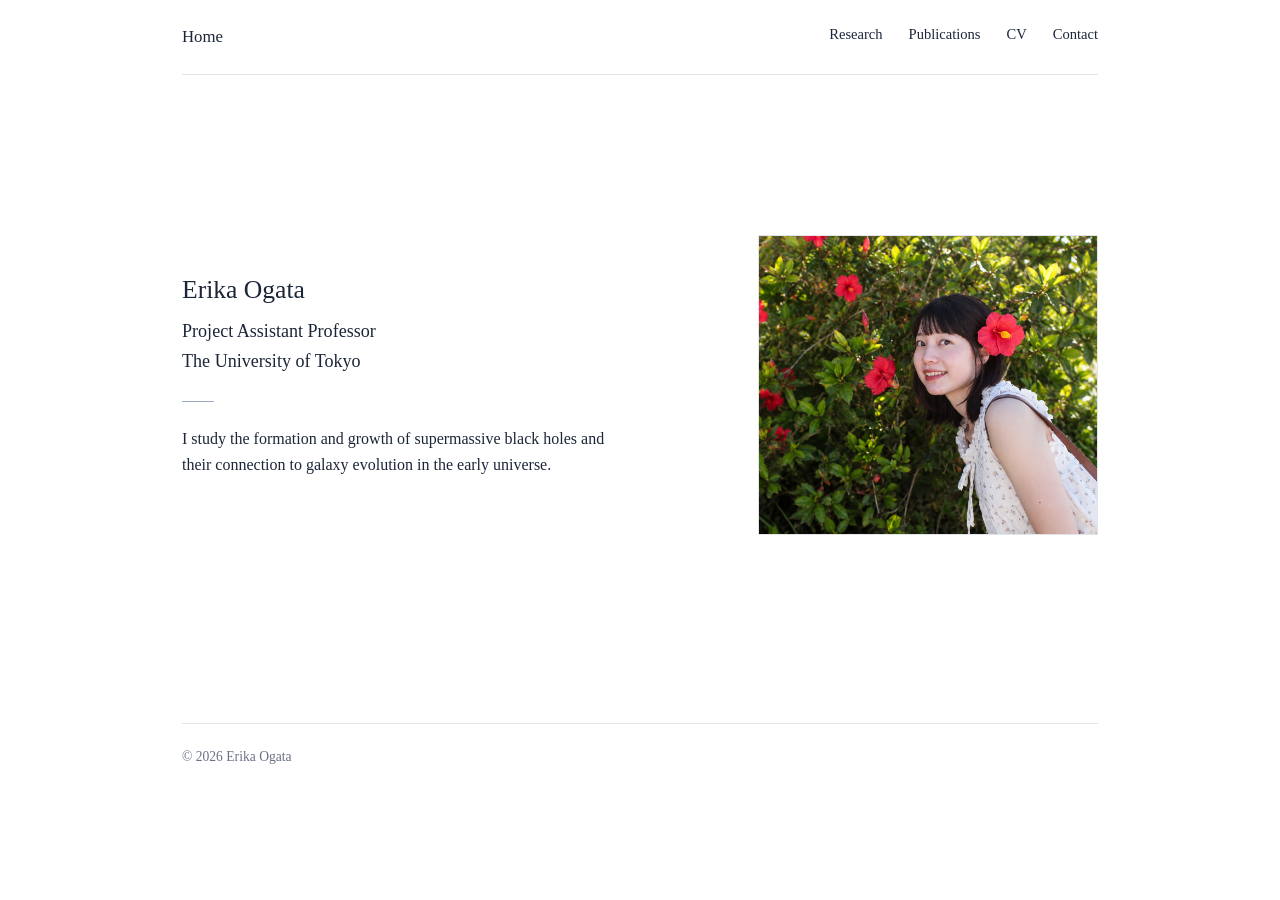
<file: index.html>
<!DOCTYPE html>
<html lang="en">
<head>
  <meta charset="utf-8"/>
  <meta name="viewport" content="width=device-width, initial-scale=1"/>
  <title>Erika Ogata</title>
  <link href="style.css" rel="stylesheet"/>
</head>

<body>
  <div class="wrap">

    <header class="header">
      <a class="brand" href="index.html">
        Home
      </a>

      <nav class="nav">
        <a href="research.html">Research</a>
        <a href="publications.html">Publications</a>
        <a href="cv.html">CV</a>
        <a href="contact.html">Contact</a>
      </nav>
    </header>

    <main>
      <section class="home">

        <div>
          <h1>Erika Ogata</h1>

          <p class="affiliation">
            Project Assistant Professor
            <br/>
            The University of Tokyo
          </p>

          <hr class="small-rule"/>

          <p class="intro">
            I study the formation and growth of supermassive black holes
            and their connection to galaxy evolution in the early universe.
          </p>
        </div>

        <div class="portrait">
          <img
            src="profile.png"
            alt="Portrait of Erika Ogata"
          />
        </div>

      </section>
    </main>

    <footer class="footer">
      &copy; 2026 Erika Ogata
    </footer>

  </div>
</body>
</html>
</file>
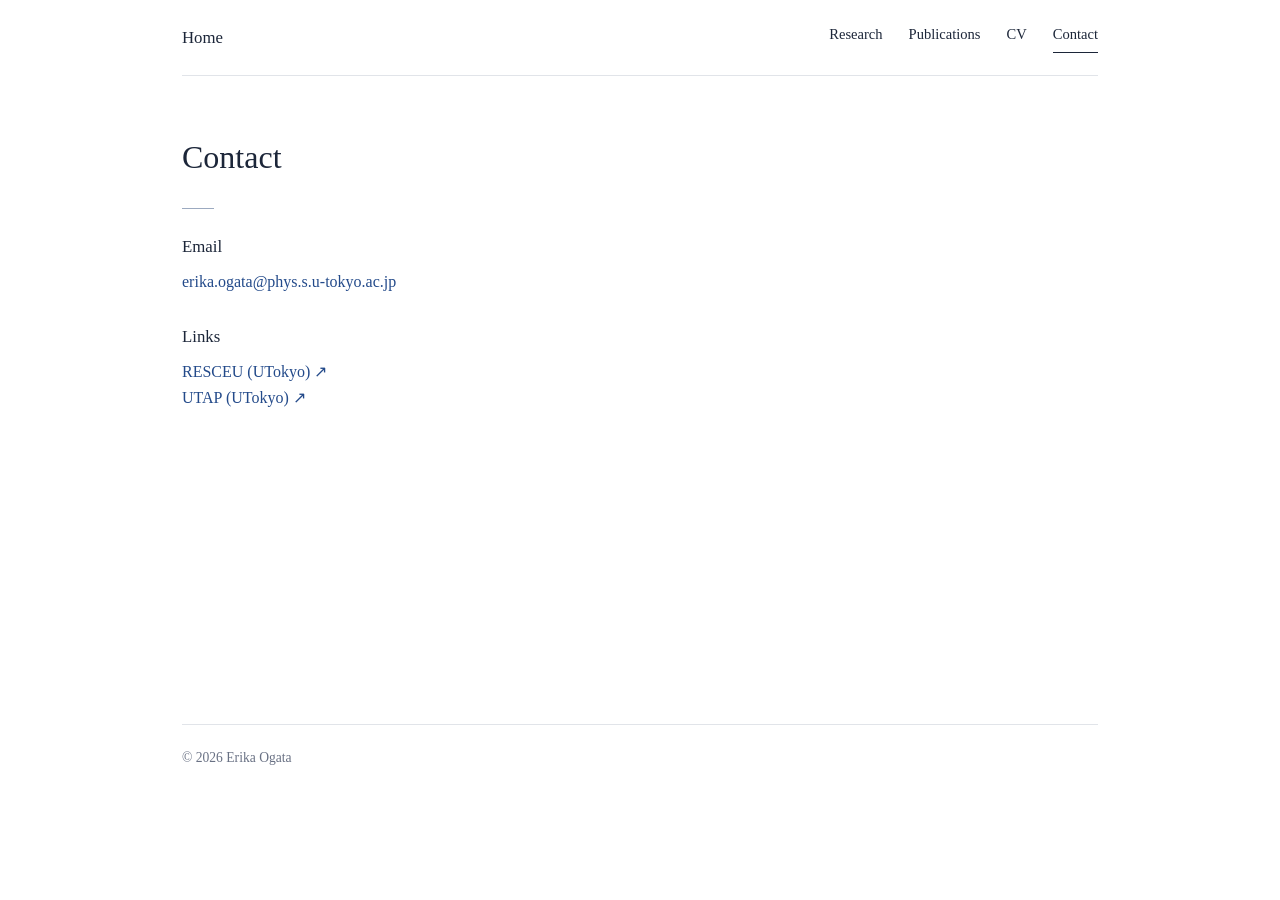
<file: contact.html>
<!DOCTYPE html>
<html lang="en">
<head>
  <meta charset="utf-8"/>
  <meta name="viewport" content="width=device-width, initial-scale=1"/>
  <title>Contact | Erika Ogata</title>
  <link href="style.css" rel="stylesheet"/>
</head>

<body>
  <div class="wrap">

    <header class="header">
      <a class="brand" href="index.html">
        Home
      </a>

      <nav class="nav">
        <a href="research.html">Research</a>
        <a href="publications.html">Publications</a>
        <a href="cv.html">CV</a>
        <a class="active" href="contact.html">Contact</a>
      </nav>
    </header>

    <main class="page">
      <h1>Contact</h1>
      <hr class="small-rule"/>

      <div class="contact-grid">
        <div>

          <h2>Email</h2>
          <p>
            <a href="mailto:erika.ogata@phys.s.u-tokyo.ac.jp">
              erika.ogata@phys.s.u-tokyo.ac.jp
            </a>
          </p>

          <h2>Links</h2>
          <p>
            <a href="https://www.resceu.s.u-tokyo.ac.jp/top_en.php" target="_blank" rel="noopener noreferrer">
              RESCEU (UTokyo) &nearrow;
            </a>
            <br/>
            <a href="https://www-utap.phys.s.u-tokyo.ac.jp" target="_blank" rel="noopener noreferrer">
              UTAP (UTokyo) &nearrow;
            </a>
          </p>

        </div>
      </div>
    </main>

    <footer class="footer">
      &copy; 2026 Erika Ogata
    </footer>

  </div>
</body>
</html>
</file>
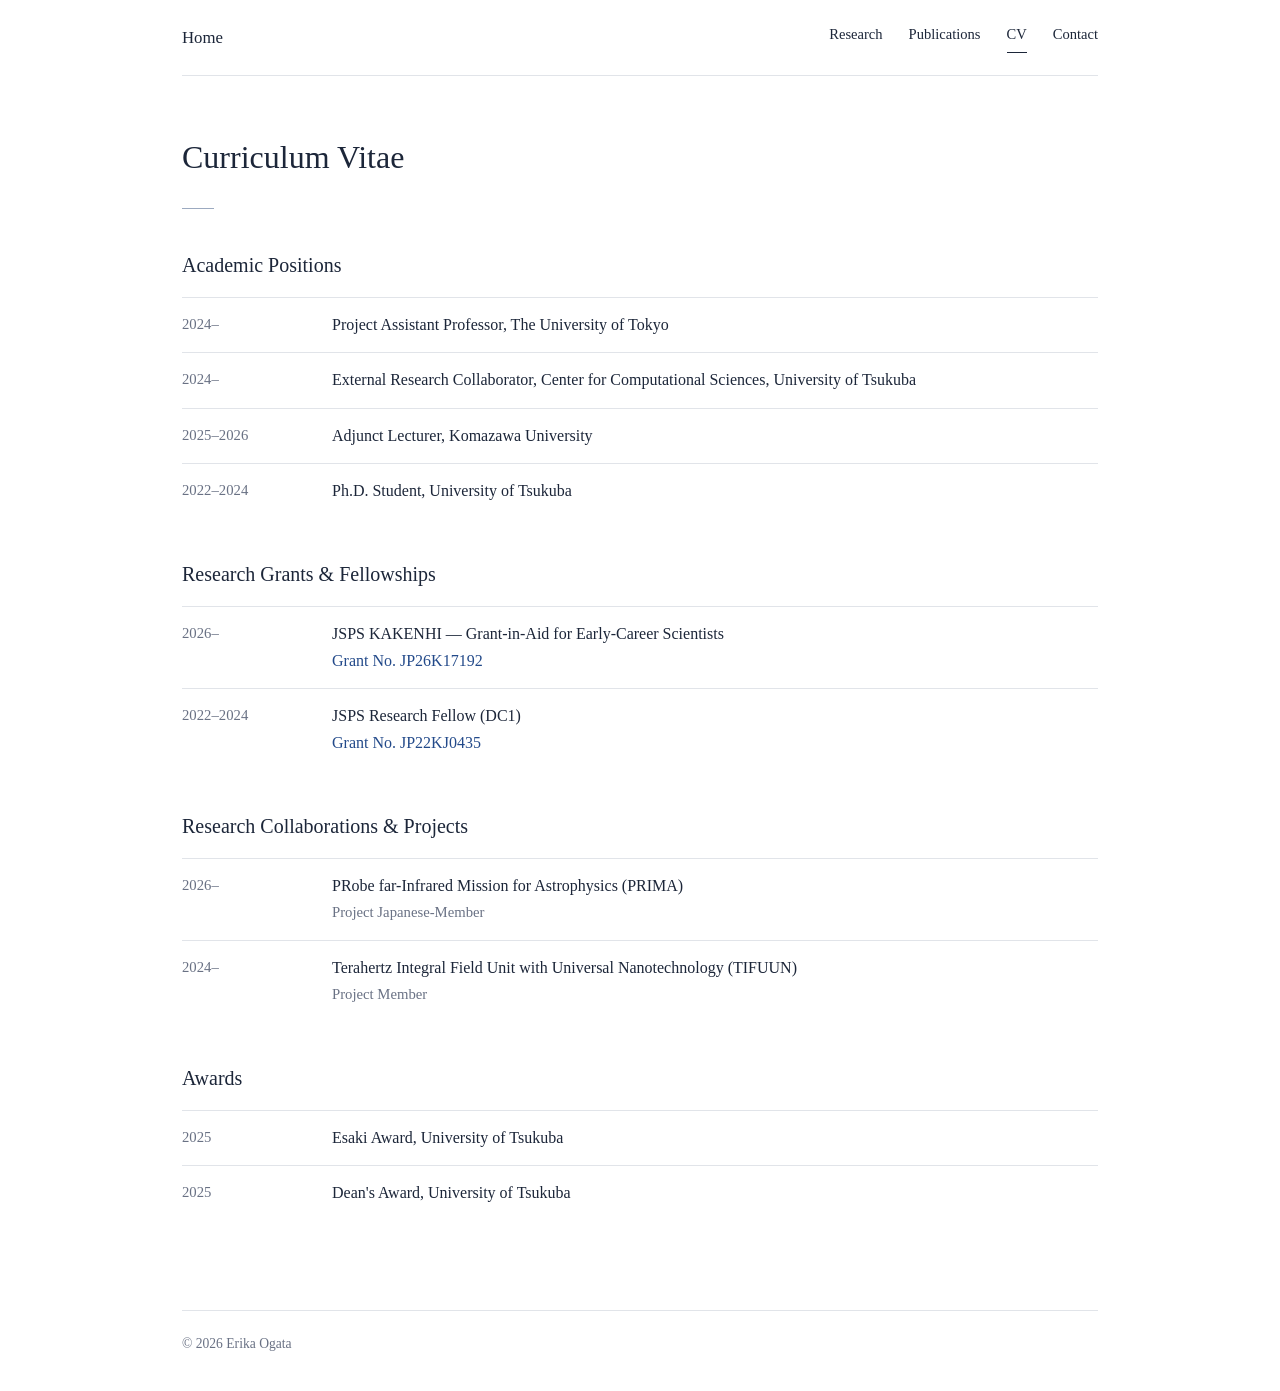
<file: cv.html>
<!DOCTYPE html>
<html lang="en">
<head>
  <meta charset="utf-8"/>
  <meta name="viewport" content="width=device-width, initial-scale=1"/>
  <title>CV | Erika Ogata</title>
  <link href="style.css" rel="stylesheet"/>
</head>

<body>
  <div class="wrap">

    <header class="header">
      <a class="brand" href="index.html">Home</a>

      <nav class="nav">
        <a href="research.html">Research</a>
        <a href="publications.html">Publications</a>
        <a class="active" href="cv.html">CV</a>
        <a href="contact.html">Contact</a>
      </nav>
    </header>

    <main class="page">

      <h1>Curriculum Vitae</h1>
      <hr class="small-rule"/>

<!-- Academic Positions -->
<section class="cv-section">
  <h2>Academic Positions</h2>

  <div class="cv-row">
    <div class="cv-year">2024–</div>
    <div>
      Project Assistant Professor,
      The University of Tokyo
    </div>
  </div>

  <div class="cv-row">
    <div class="cv-year">2024–</div>
    <div>
      External Research Collaborator,
      Center for Computational Sciences,
      University of Tsukuba
    </div>
  </div>
  
  <div class="cv-row">
    <div class="cv-year">2025–2026</div>
    <div>
      Adjunct Lecturer,
      Komazawa University
    </div>
  </div>

  <div class="cv-row">
    <div class="cv-year">2022–2024</div>
    <div>
      Ph.D. Student,
      University of Tsukuba
    </div>
  </div>
</section>

      <!-- Research Grants & Fellowships -->
      <section class="cv-section">
        <h2>Research Grants &amp; Fellowships</h2>

        <div class="cv-row">
          <div class="cv-year">2026–</div>
          <div>
            JSPS KAKENHI — Grant-in-Aid for Early-Career Scientists
            <br/>
            <a href="https://kaken.nii.ac.jp/ja/grant/KAKENHI-PROJECT-26K17192/"
               target="_blank" rel="noopener noreferrer">
              Grant No. JP26K17192
            </a>
          </div>
        </div>

        <div class="cv-row">
          <div class="cv-year">2022–2024</div>
          <div>
           JSPS Research Fellow (DC1)
            <br/>
            <a href="https://kaken.nii.ac.jp/ja/grant/KAKENHI-PROJECT-22KJ0435/"
               target="_blank" rel="noopener noreferrer">
              Grant No. JP22KJ0435
            </a>
          </div>
        </div>
      </section>

      <!-- Research Collaborations & Projects -->
      <section class="cv-section">
        <h2>Research Collaborations &amp; Projects</h2>

        <div class="cv-row">
          <div class="cv-year">2026–</div>
          <div>
            PRobe far-Infrared Mission for Astrophysics (PRIMA)
            <br/>
            <span class="meta">Project Japanese-Member</span>
          </div>
        </div>

        <div class="cv-row">
          <div class="cv-year">2024–</div>
          <div>
            Terahertz Integral Field Unit with Universal Nanotechnology (TIFUUN)
            <br/>
            <span class="meta">Project Member</span>
          </div>
        </div>
      </section>
      

      <!-- Awards -->
      <section class="cv-section">
        <h2>Awards</h2>

        <div class="cv-row">
          <div class="cv-year">2025</div>
          <div>
            Esaki Award, University of Tsukuba
          </div>
        </div>

        <div class="cv-row">
          <div class="cv-year">2025</div>
          <div>
            Dean's Award, University of Tsukuba
          </div>
        </div>
      </section>

    </main>

    <footer class="footer">
      &copy; 2026 Erika Ogata
    </footer>

  </div>
</body>
</html>
</file>
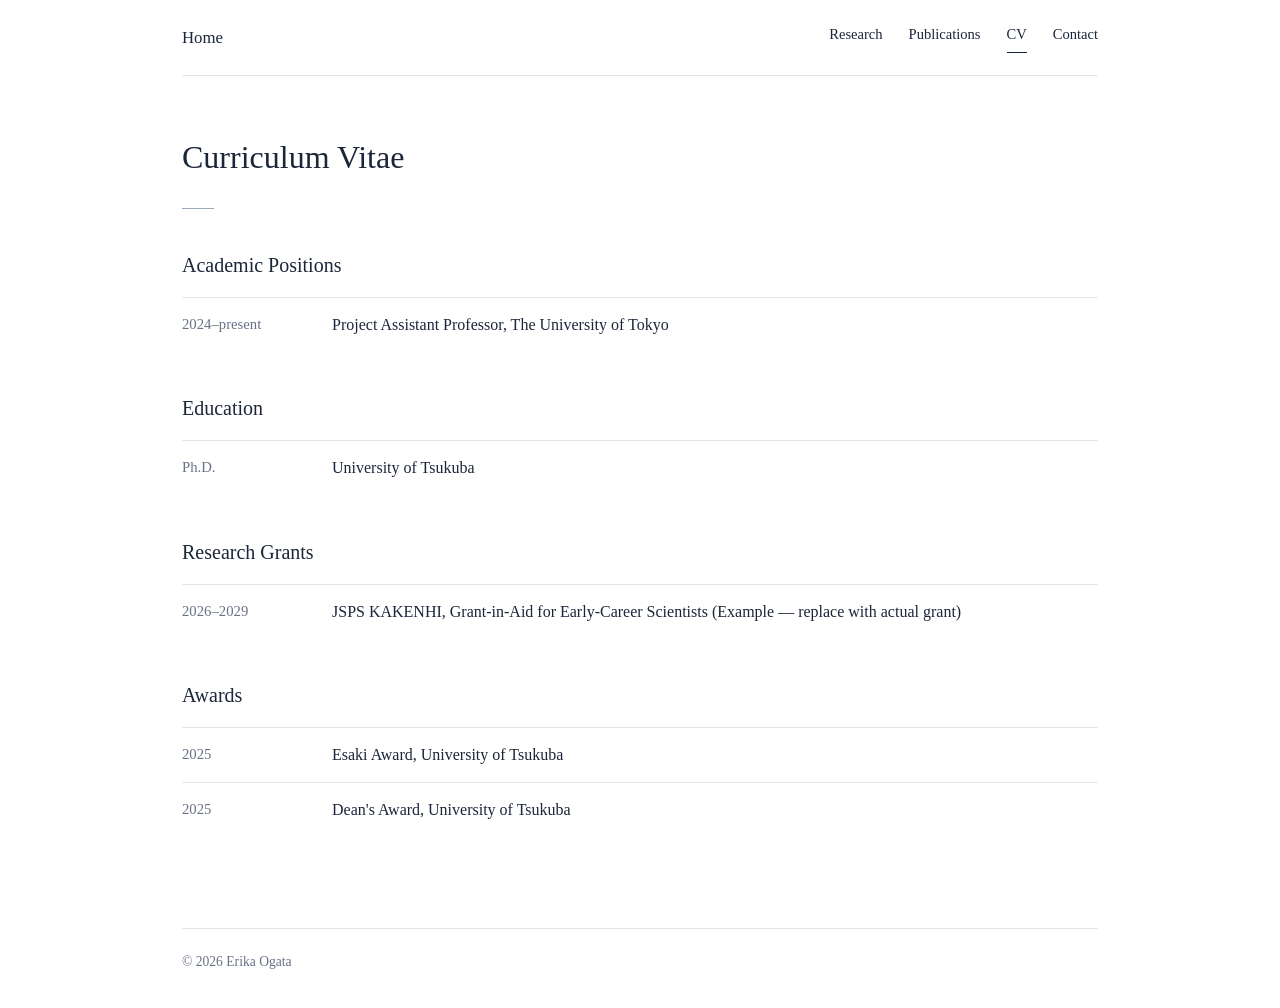
<file: news.html>
<!DOCTYPE html>
<html lang="en">
<head>
  <meta charset="utf-8"/>
  <meta name="viewport" content="width=device-width, initial-scale=1"/>
  <title>CV | Erika Ogata</title>
  <link href="style.css" rel="stylesheet"/>
</head>

<body>
  <div class="wrap">

    <header class="header">
      <a class="brand" href="index.html">
        Home
      </a>

      <nav class="nav">
        <a href="research.html">Research</a>
        <a href="publications.html">Publications</a>
        <a class="active" href="cv.html">CV</a>
        <a href="contact.html">Contact</a>
      </nav>
    </header>

    <main class="page">

      <h1>Curriculum Vitae</h1>
      <hr class="small-rule"/>

      <!-- Academic Positions -->
      <section class="cv-section">
        <h2>Academic Positions</h2>

        <div class="cv-row">
          <div class="cv-year">2024–present</div>
          <div>Project Assistant Professor, The University of Tokyo</div>
        </div>
      </section>

      <!-- Education -->
      <section class="cv-section">
        <h2>Education</h2>

        <div class="cv-row">
          <div class="cv-year">Ph.D.</div>
          <div>University of Tsukuba</div>
        </div>
      </section>

      <!-- Research Grants -->
      <section class="cv-section">
        <h2>Research Grants</h2>

        <!-- Replace with your actual grant information -->
        <div class="cv-row">
          <div class="cv-year">2026–2029</div>
          <div>
            JSPS KAKENHI, Grant-in-Aid for Early-Career Scientists
            (Example — replace with actual grant)
          </div>
        </div>
      </section>

      <!-- Awards -->
      <section class="cv-section">
        <h2>Awards</h2>

        <div class="cv-row">
          <div class="cv-year">2025</div>
          <div>Esaki Award, University of Tsukuba</div>
        </div>

        <div class="cv-row">
          <div class="cv-year">2025</div>
          <div>Dean's Award, University of Tsukuba</div>
        </div>
      </section>

    </main>

    <footer class="footer">
      &copy; 2026 Erika Ogata
    </footer>

  </div>
</body>
</html>
</file>
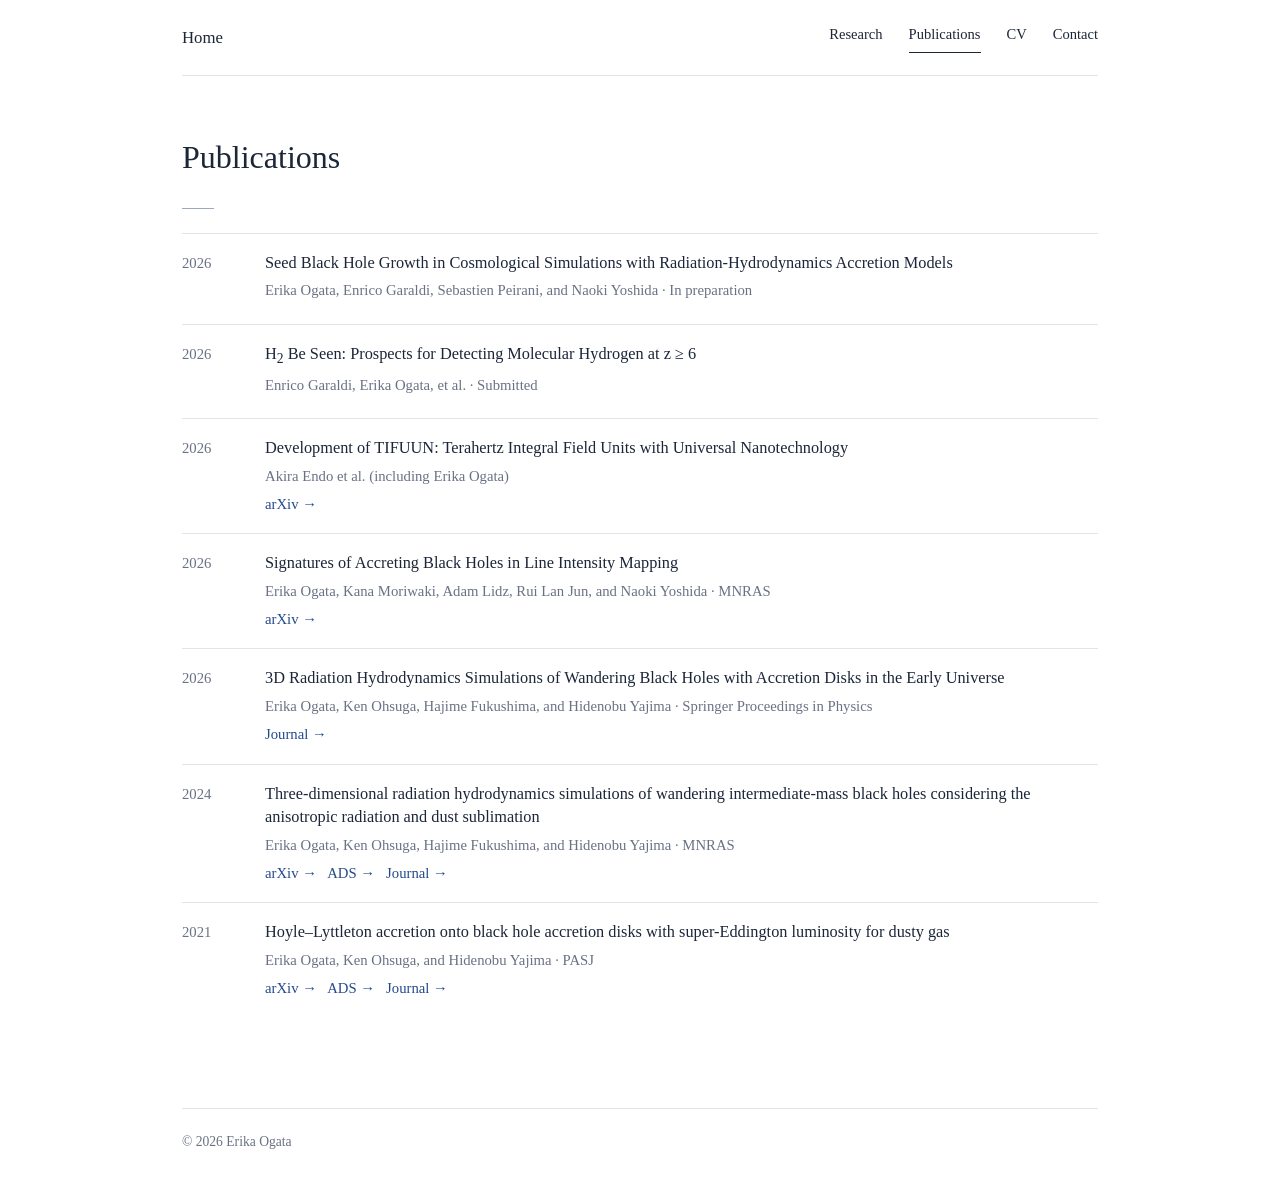
<file: publications.html>
<!DOCTYPE html>
<html lang="en">
<head>
  <meta charset="utf-8"/>
  <meta name="viewport" content="width=device-width, initial-scale=1"/>
  <title>Publications | Erika Ogata</title>
  <link href="style.css" rel="stylesheet"/>
</head>

<body>
  <div class="wrap">

    <header class="header">
      <a class="brand" href="index.html">Home</a>

      <nav class="nav">
        <a href="research.html">Research</a>
        <a class="active" href="publications.html">Publications</a>
        <a href="cv.html">CV</a>
        <a href="contact.html">Contact</a>
      </nav>
    </header>

    <main class="page">

      <h1>Publications</h1>
      <hr class="small-rule"/>

      <!-- ==================================================
           2026: Seed Black Hole Growth (In preparation)
           ================================================== -->
      <div class="pub">
        <span class="year">2026</span>

        <div>
          <h2>
            Seed Black Hole Growth in Cosmological Simulations
            with Radiation-Hydrodynamics Accretion Models
          </h2>

          <p class="meta">
            Erika Ogata, Enrico Garaldi, Sebastien Peirani,
            and Naoki Yoshida
            &middot; In preparation
          </p>

          <!-- Add arXiv link when available -->
          <p class="links">
            <!--
            <a href="https://arxiv.org/abs/XXXX.XXXXX">
              arXiv &rarr;
            </a>
            -->
          </p>
        </div>
      </div>


      <!-- ==================================================
           2026: H2 Be Seen (Submitted)
           ================================================== -->
      <div class="pub">
        <span class="year">2026</span>

        <div>
          <h2>
            H<sub>2</sub> Be Seen: Prospects for Detecting
            Molecular Hydrogen at z &ge; 6
          </h2>

          <p class="meta">
            Enrico Garaldi, Erika Ogata, et al.
            &middot; Submitted
          </p>

          <!-- Add arXiv link when available -->
          <p class="links">
            <!--
            <a href="https://arxiv.org/abs/XXXX.XXXXX">
              arXiv &rarr;
            </a>
            -->
          </p>
        </div>
      </div>


      <!-- ==================================================
           2026: TIFUUN
           ================================================== -->
      <div class="pub">
        <span class="year">2026</span>

        <div>
          <h2>
            Development of TIFUUN: Terahertz Integral Field
            Units with Universal Nanotechnology
          </h2>

          <p class="meta">
            Akira Endo et al. (including Erika Ogata)
          </p>

          <p class="links">
            <a href="https://arxiv.org/abs/2606.21543">
              arXiv &rarr;
            </a>
          </p>
        </div>
      </div>


      <!-- ==================================================
           2026: Line Intensity Mapping
           ================================================== -->
      <div class="pub">
        <span class="year">2026</span>

        <div>
          <h2>
            Signatures of Accreting Black Holes
            in Line Intensity Mapping
          </h2>

          <p class="meta">
            Erika Ogata, Kana Moriwaki, Adam Lidz,
            Rui Lan Jun, and Naoki Yoshida
            &middot; MNRAS
          </p>

          <p class="links">
            <a href="https://arxiv.org/abs/2606.01603">
              arXiv &rarr;
            </a>
          </p>
        </div>
      </div>


      <!-- ==================================================
           2026: Springer Proceedings
           ================================================== -->
      <div class="pub">
        <span class="year">2026</span>

        <div>
          <h2>
            3D Radiation Hydrodynamics Simulations of
            Wandering Black Holes with Accretion Disks
            in the Early Universe
          </h2>

          <p class="meta">
            Erika Ogata, Ken Ohsuga, Hajime Fukushima,
            and Hidenobu Yajima
            &middot; Springer Proceedings in Physics
          </p>

          <p class="links">
            <a href="https://link.springer.com/book/9789819208432">
              Journal &rarr;
            </a>
          </p>
        </div>
      </div>


      <!-- ==================================================
           2024: MNRAS
           ================================================== -->
      <div class="pub">
        <span class="year">2024</span>

        <div>
          <h2>
            Three-dimensional radiation hydrodynamics
            simulations of wandering intermediate-mass
            black holes considering the anisotropic
            radiation and dust sublimation
          </h2>

          <p class="meta">
            Erika Ogata, Ken Ohsuga, Hajime Fukushima,
            and Hidenobu Yajima
            &middot; MNRAS
          </p>

          <p class="links">
            <a href="https://arxiv.org/abs/2402.00369">
              arXiv &rarr;
            </a>

            &nbsp;

            <a href="https://ui.adsabs.harvard.edu/abs/2024MNRAS.528.2588O/abstract">
              ADS &rarr;
            </a>

            &nbsp;

            <a href="https://academic.oup.com/mnras/article/528/2/2588/7585903">
              Journal &rarr;
            </a>
          </p>
        </div>
      </div>


      <!-- ==================================================
           2021: PASJ
           ================================================== -->
      <div class="pub">
        <span class="year">2021</span>

        <div>
          <h2>
            Hoyle&ndash;Lyttleton accretion onto black hole
            accretion disks with super-Eddington luminosity
            for dusty gas
          </h2>

          <p class="meta">
            Erika Ogata, Ken Ohsuga, and Hidenobu Yajima
            &middot; PASJ
          </p>

          <p class="links">
            <a href="https://arxiv.org/abs/2106.12866">
              arXiv &rarr;
            </a>

            &nbsp;

            <a href="https://ui.adsabs.harvard.edu/abs/2021PASJ...73..929O/abstract">
              ADS &rarr;
            </a>

            &nbsp;

            <a href="https://academic.oup.com/pasj/article/73/4/929/6298660">
              Journal &rarr;
            </a>
          </p>
        </div>
      </div>

    </main>

    <footer class="footer">
      &copy; 2026 Erika Ogata
    </footer>

  </div>
</body>
</html>
</file>
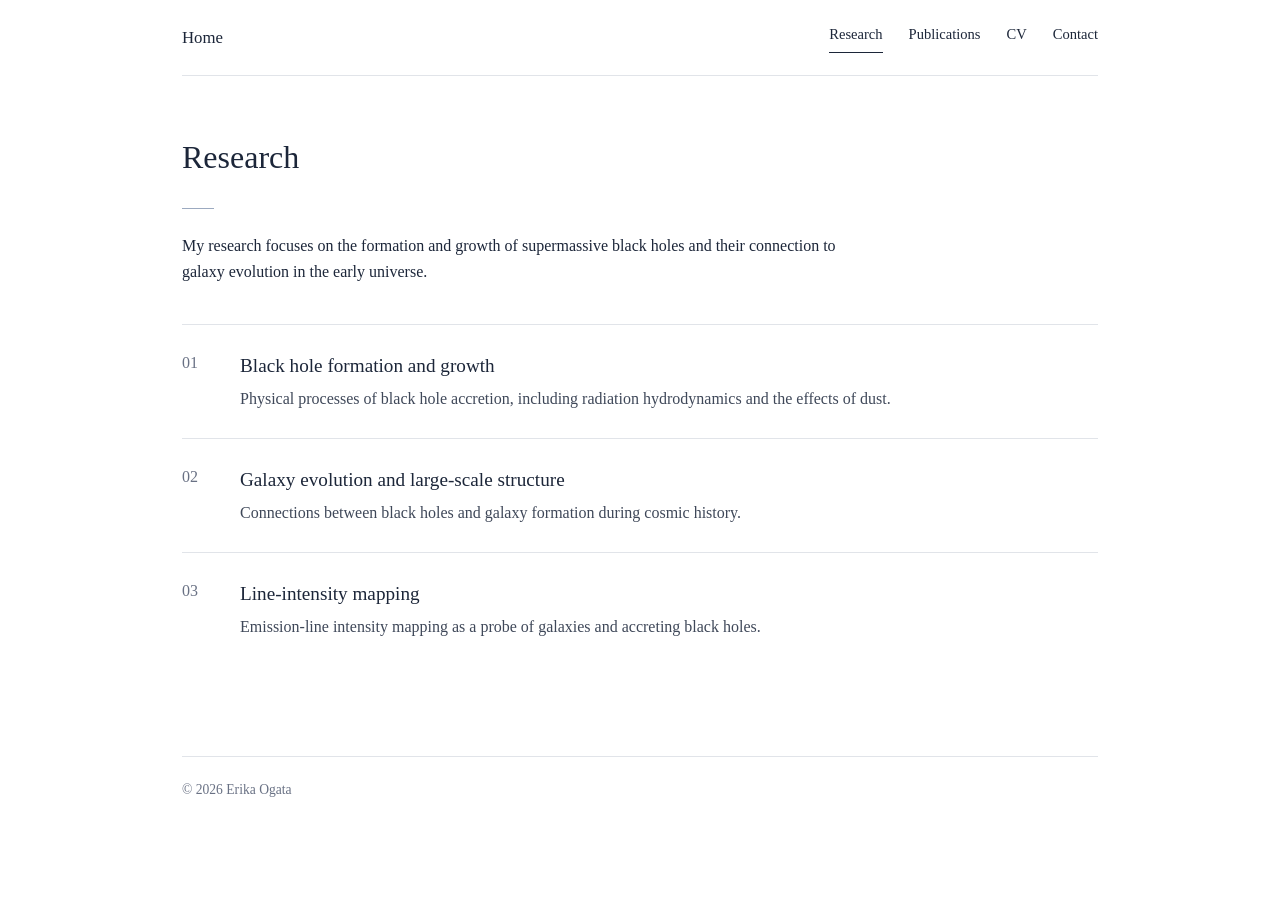
<file: research.html>
<!DOCTYPE html>
<html lang="en">
 <head>
  <meta charset="utf-8"/>
  <meta content="width=device-width,initial-scale=1" name="viewport"/>
  <title>
   Research | Erika Ogata
  </title>
  <link href="style.css" rel="stylesheet"/>
 </head>
 <body>
  <div class="wrap">
   <header class="header">
    <a class="brand" href="index.html">
     Home
    </a>
    <nav class="nav">
     <a class="active" href="research.html">
      Research
     </a>
     <a href="publications.html">
      Publications
     </a>
     <a href="cv.html">
      CV
     </a>
     <a href="contact.html">
      Contact
     </a>
    </nav>
   </header>
   <main class="page">
    <h1>
     Research
    </h1>
    <hr class="small-rule"/>
    <p class="lead">
     My research focuses on the formation and growth of supermassive black holes and their connection to galaxy evolution in the early universe.
    </p>
    <div class="research-row">
     <span class="num">
      01
     </span>
     <div>
      <h2>
       Black hole formation and growth
      </h2>
      <p>
       Physical processes of black hole accretion, including radiation hydrodynamics and the effects of dust.
      </p>
     </div>
    </div>
    <div class="research-row">
     <span class="num">
      02
     </span>
     <div>
      <h2>
       Galaxy evolution and large-scale structure
      </h2>
      <p>
       Connections between black holes and galaxy formation during cosmic history.
      </p>
     </div>
    </div>
    <div class="research-row">
     <span class="num">
      03
     </span>
     <div>
      <h2>
       Line-intensity mapping
      </h2>
      <p>
       Emission-line intensity mapping as a probe of galaxies and accreting black holes.
      </p>
     </div>
    </div>
   </main>
   <footer class="footer">
    &copy; 2026 Erika Ogata
   </footer>
  </div>
 </body>
</html>
</file>
<file: style.css>
:root {
  --ink: #1c2639;
  --muted: #697184;
  --line: #e1e4e9;
  --link: #234a8a;
}

* {
  box-sizing: border-box;
}

html {
  scroll-behavior: smooth;
}

body {
  margin: 0;
  background: #fff;
  color: var(--ink);
  font-family: Georgia, 'Times New Roman', serif;
  line-height: 1.65;
}

a {
  color: var(--link);
  text-decoration: none;
}

a:hover {
  text-decoration: underline;
}

.wrap {
  max-width: 980px;
  margin: auto;
  padding: 0 32px;
}

.header {
  display: flex;
  justify-content: space-between;
  align-items: center;
  border-bottom: 1px solid var(--line);
  padding: 22px 0;
  gap: 24px;
}

.brand {
  color: var(--ink);
  font-size: 1.05rem;
}

.nav {
  display: flex;
  gap: 26px;
  flex-wrap: wrap;
}

.nav a {
  font-size: .91rem;
  color: var(--ink);
  padding-bottom: 6px;
}

.nav a.active {
  border-bottom: 1px solid var(--ink);
}

main {
  min-height: 72vh;
}

/* =========================
   Home
========================= */

.home {
  display: grid;
  grid-template-columns: minmax(0, 1fr) 340px;
  align-items: center;
  gap: 50px;
  min-height: 620px;
  padding: 90px 0;
}

.home h1 {
  font-size: 1.6rem;
  font-weight: 400;
  margin: 0 0 6px;
}

.affiliation {
  font-size: 1.13rem;
  margin: 0;
}

.small-rule {
  width: 32px;
  border: 0;
  border-top: 1px solid #9caac0;
  margin: 24px 0;
}

.intro {
  max-width: 430px;
  margin: 0 0 22px;
}

/* =========================
   Profile Photo
========================= */

.portrait {
  width: 340px;
  height: 300px;
  max-width: 100%;
  overflow: hidden;
  margin-left: auto;
  background: #f1f2f4;
  border: 1px solid var(--line);
}

.portrait img {
  display: block;
  width: 100%;
  height: 100%;
  object-fit: cover;
  object-position: right center;
}

.portrait-placeholder {
  display: flex;
  align-items: center;
  justify-content: center;
  color: #9299a5;
  font-family: Arial, sans-serif;
  font-size: .8rem;
}

/* =========================
   General Pages
========================= */

.page {
  padding: 55px 0 90px;
}

.page h1 {
  font-size: 2rem;
  font-weight: 400;
  margin: 0 0 10px;
}

.lead {
  max-width: 660px;
  margin: 22px 0 38px;
}

/* =========================
   Research
========================= */

.research-row {
  display: grid;
  grid-template-columns: 42px 1fr;
  gap: 16px;
  border-top: 1px solid var(--line);
  padding: 25px 0;
}

.research-row .num {
  color: var(--muted);
}

.research-row h2 {
  font-weight: 400;
  font-size: 1.2rem;
  margin: 0 0 5px;
}

.research-row p {
  margin: 0;
  color: #3f4859;
}

/* =========================
   Publications
========================= */

.pub {
  display: grid;
  grid-template-columns: 65px 1fr;
  gap: 18px;
  border-top: 1px solid var(--line);
  padding: 17px 0;
}

.pub .year,
.meta {
  color: var(--muted);
  font-size: .92rem;
}

.pub h2 {
  font-size: 1.02rem;
  font-weight: 400;
  line-height: 1.45;
  margin: 0 0 4px;
}

.pub p {
  margin: 0;
}

.pub .links {
  font-size: .92rem;
  margin-top: 4px;
}

/* =========================
   Curriculum Vitae
========================= */

.cv-section {
  margin-top: 40px;
}

.cv-section h2 {
  font-size: 1.25rem;
  font-weight: 400;
  margin: 0 0 15px;
}

.cv-row {
  display: grid;
  grid-template-columns: 130px 1fr;
  gap: 20px;
  border-top: 1px solid var(--line);
  padding: 14px 0;
}

.cv-year {
  color: var(--muted);
  font-size: .92rem;
}

/* =========================
   Contact
========================= */

.contact-grid {
  display: block;
}

.contact-grid h2 {
  font-size: 1.05rem;
  font-weight: 400;
  margin: 0 0 8px;
}

.contact-grid p {
  margin: 0 0 28px;
}

/* =========================
   Footer
========================= */

.footer {
  border-top: 1px solid var(--line);
  color: var(--muted);
  padding: 22px 0 35px;
  font-size: .85rem;
}

/* =========================
   Mobile
========================= */

@media (max-width: 650px) {

  .wrap {
    padding: 0 22px;
  }

  .header {
    align-items: flex-start;
    flex-direction: column;
    gap: 12px;
  }

  .nav {
    gap: 16px;
  }

  .home {
    grid-template-columns: 1fr;
    gap: 35px;
    min-height: 0;
    padding: 70px 0;
  }

  .portrait {
    width: 280px;
    height: 247px;
    margin: 0 auto;
  }

  .contact-grid {
    display: block;
  }

  .pub {
    grid-template-columns: 48px 1fr;
  }

  .cv-row {
    grid-template-columns: 100px 1fr;
    gap: 12px;
  }

  .page {
    padding-top: 42px;
  }

}
</file>
